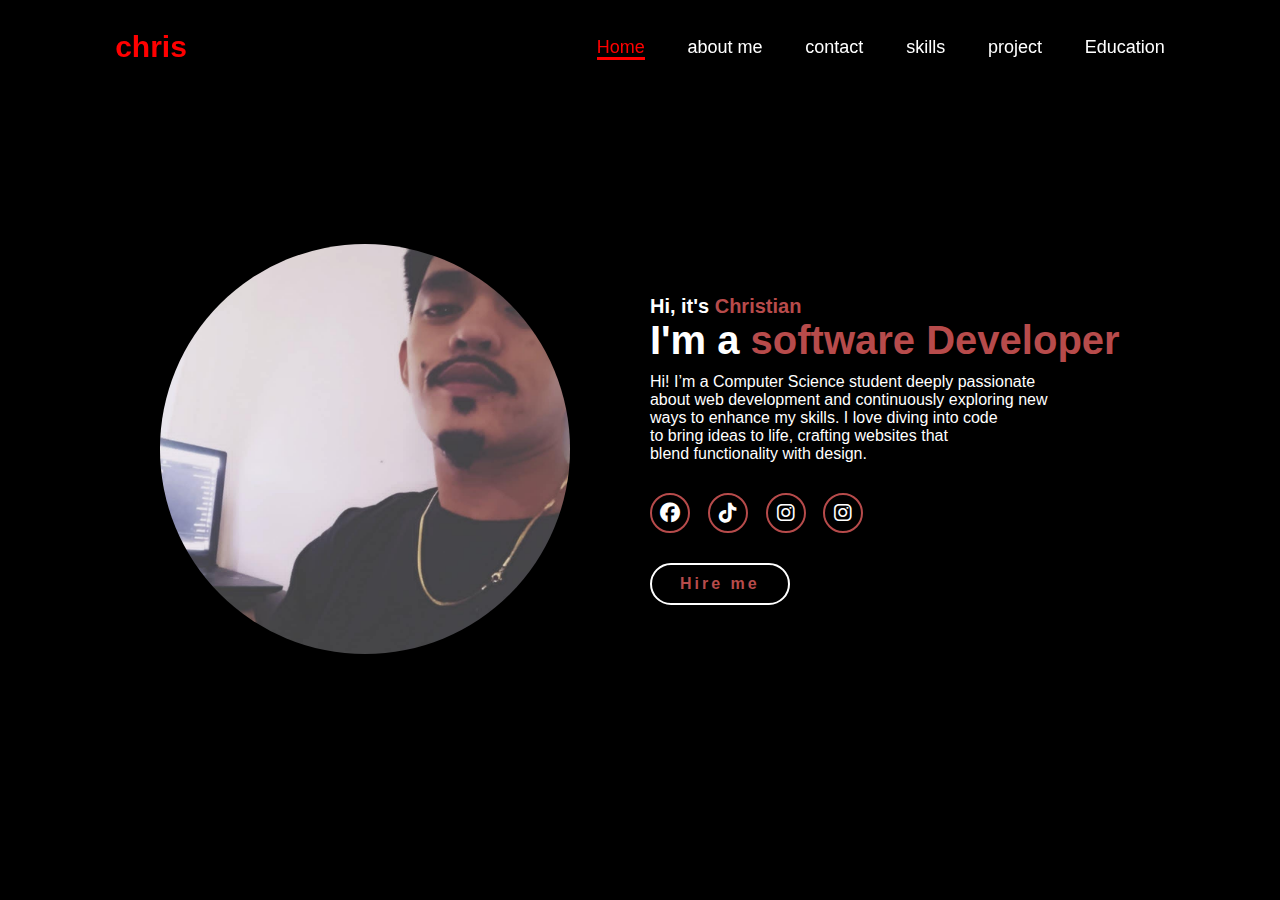
<file: index.html>
<!DOCTYPE html>
<html lang="en">
<head>
  <meta charset="UTF-8">
  <meta name="viewport" content="width=device-width, initial-scale=1.0">
  <link rel="stylesheet" href="style1.css">
  <link rel="stylesheet" href="https://cdnjs.cloudflare.com/ajax/libs/font-awesome/6.7.2/css/all.min.css"/>
  <title>Christian portfolio</title>
</head>
<body>
  <header>
    <a href="#" class="logo">chris</a>

    <nav>
      <a href="#" class="active">Home</a>
      <a href="#">about me</a>
      <a href="#">contact</a>
      <a href="#">skills</a>
      <a href="#">project</a>
      <a href="#">Education</a>
    </nav>
  </header>
  <section class="home">
    <div class="home-img">
      <img src="jpeg1.jpeg" alt="">
    </div>
    <div class="home-content">
      <h1>Hi, it's <span>Christian</span></h1>
      <h3 class="typing-text">I'm a <span></span></h3>
      <p>Hi! I’m a Computer Science student deeply passionate <br>
        about web development and continuously exploring new <br>
        ways to enhance my skills. I love diving into code <br>
        to bring ideas to life, crafting websites that <br>
        blend functionality with design.    </p>

    <div class="social-icon">
      <a href="#"><i class="fa-brands fa-facebook"></i></a>
      <a href="#"><i class="fa-brands fa-tiktok"></i></a>
      <a href="#"><i class="fa-brands fa-instagram"></i></a>
      <a href="#"><i class="fa-brands fa-instagram"></i></a>
    </div>
    <a href="#" class="btn">Hire me</a>
    </div>
  </section>
  <script src="index.js"></script>
</body>
</html>
</file>
<file: style1.css>
@import url('https://fonts.googleapis.com/css2?family=Roboto:ital,wght@0,100..900;1,100..900&display=swap');

*{
  margin: 0;
  padding: 0;
  box-sizing: border-box;
  text-decoration: none;
  border: none;
  outline: none;
  font-family:'poppins',sans-serif;

}
html{
  font-size: 62.5%;

}
body{
  width: 100%;
  height: 100vh;
  overflow-x: hidden;
  background-color: black;
  color: white;
}

header{
  margin-top: 20px;
  position: fixed;
  top: 0;
  left: 0;
  padding: 1rem 9%;
  background-color: transparent;
  filter: drop-shadow(10px);
  display: flex;
  justify-content: space-between;
  align-items: center;
  z-index: 100;
  width: 100%
}

.logo{
  font-size: 3rem;
  color: red;
  font-weight: 800;
  cursor: pointer;
  transition: 0.5s ease;

}
.logo:hover{
  transform: scale(1.1);

}
nav a{
  font-size: 1.8rem;
  color: white;
  margin-left: 4rem;
  font-weight: 500;
  transition: 0.4s ease;
  border-bottom: 3px solid transparent;

}

nav a:hover,
nav a.active{
  color: red;
  border-bottom: 3px solid red;
  
}
@media(max-width:995px){
  nav{
    position: absolute;
    display: none;
    top: 0;
    right: 0;
    width: 40%;
    border-left: 3px solid #b74b4b;
    border-bottom: 3px solid #b74b4b;
    border-bottom-left-radius: 2rem;
    padding: 1rem solid;
    background-color: #000;
    border-top: 0.1rem solid rgb(0,0,0,0.1);

  }
  nav.active{
    display: block;
  }
  nav a{
    display: block;
    font-size: 2rem;
    margin: 3rem 0;
  }

  nav a:hover,
  nav a.active{
    padding: 1rem;
    border-radius: 0.5rem;
    border-bottom: 0.5rem solid #b74b4b;

  }
}

section{
  min-height: 100vh;
  padding: 5rem 9% 5rem;
}
.home{
  display: flex;
  justify-content: center;
  align-items: center;
  gap: 8rem;
  background-color: #000;
}
.home.home-content h1{
  font-size: 6rem;
  font-weight: 700;
  line-height: 1.3;
}
span{
  color: #b74b4b;
}
.home-content h3{
  font-size: 4rem;
  margin-bottom: 1rem;
  font-weight: 700;

}
.home-content p{
  font-size: 1.6rem; 
}
.home-img{
  border-radius: 50%;
}  

.home-img img{
  position: relative;
  width: 32vw;
  border-radius: 50%;
  box-shadow: 0 0 25px solid;
  cursor: pointer;
  transition: 0.2s linear;
}
.home-img img:hover{
  font-size: 1.8rem;
  font-weight: 500;
}
.social-icon a{
  display: inline-flex;
  justify-content: center;
  align-items: center;
  width: 4rem;
  height: 4rem;
  background: transparent;
  border: 0.2rem solid #b74b4b;
  font-size: 2rem;
  border-radius: 50%;
  margin: 3rem 1.5rem 3rem 0;
  transition: 0.3s ease;
  color: #fff;
}
.social-icon a:hover{
  color: #000;
  transform: scale(1.3) translateY(-5px);
  background-color: #b74b4b;
  box-shadow: 0 0 25px #b74b4b;
}
.btn{
  display: inline-block;
  padding: 1rem 2.8rem;
  background-color: #000;
  border-radius: 4rem;
  font-size: 1.6rem;
  color: #b74b4b;
  letter-spacing: 0.3rem;
  font-weight: 600;
  border: 2px solid #fff;
  transition: 0.3s ease;
  cursor: pointer;
}
.btn:hover{
  transform: scale3d(1.03);
  background: #b74b4b;
  color: #000;
  box-shadow: 0 0 25px #b74b4b;
}
.typing-text{
  font-size: 35px;
  font-weight: 600;
  min-width: 280px;
}
.typing-text span{
  position: relative;
}
.typing-text span::before{
  content:"software Developer";
  color: #b74b4b;
  animation: words 20s infinite;
}
.typing-text span::after{
  content:"";
  background-color: #000;
  position: absolute;
  width: calc(100% + 8px);
  height: 100%;
  border-left: 3px solid #000;
  right: -8;
  animation: cursor 0.6s infinite;
}
@keyframes cursor{
  to{
    border-left: 3px solid #b74b4b;

  }
}

@keyframes words{
  0%,20%{
    content: "web developer";
  }
  21%,40%{
    content: "Developer";
  }
  41%,60%{
    content:"web designer";
  }
  61%,80%{
    content: "tektokirs";
  }
}
@media(max-width: 1000px){
  .home{
    gap:4rem;

  }
}
@media(max-width:995px){
  .home{
    flex-direction: column;
    margin: 5rem 4rem;
  }
  .home .home-content h3{
    font-size: 2.5rem;
  
  }
  .home-content h1{
    font-size: 5rem;
  }
  
.home-img img{
  width: 70vhw;
  margin-top: 4rem;
}
}
</file>
